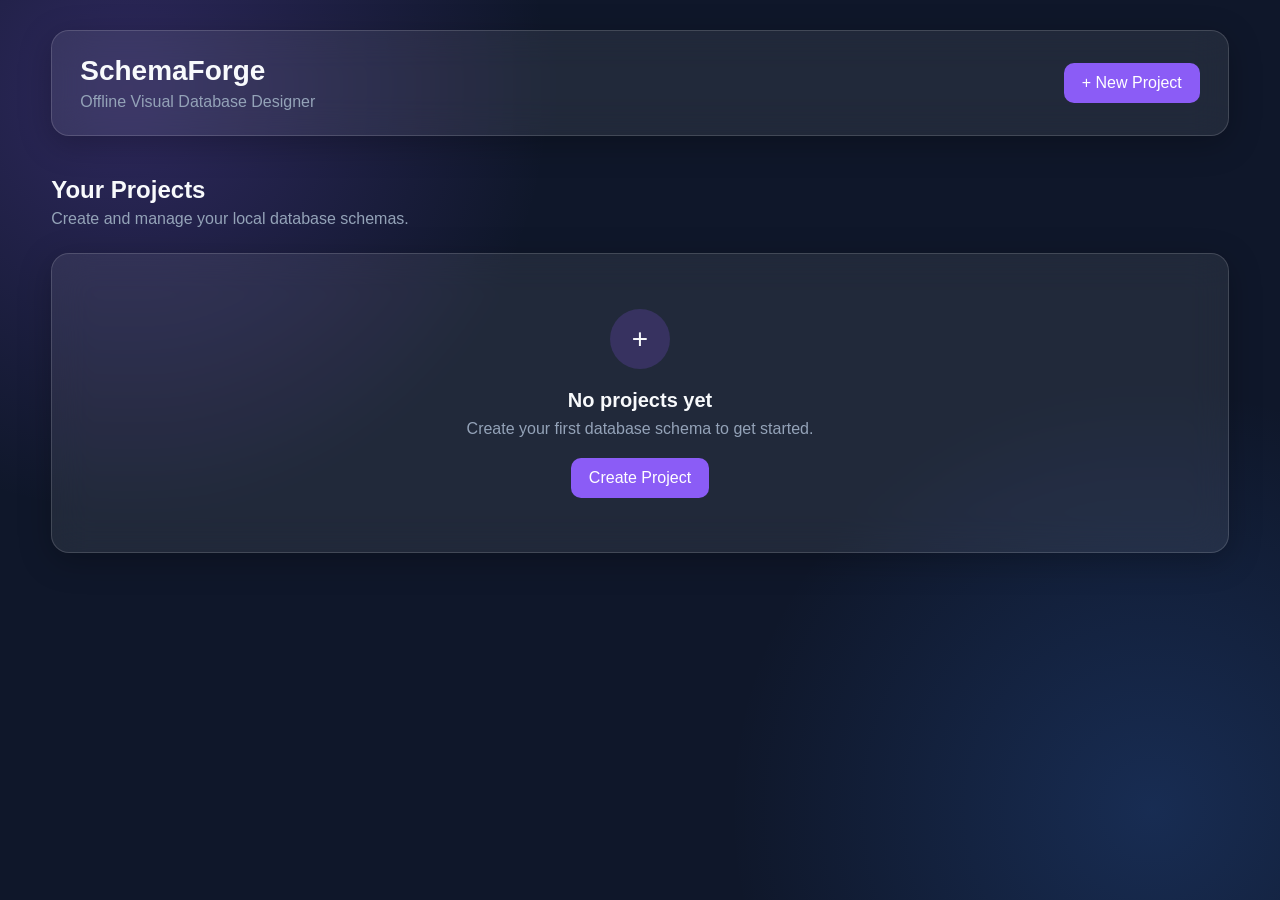
<file: index.html>
<!DOCTYPE html>
<html lang="en">

<head>
    <meta charset="UTF-8">

    <meta
        name="viewport"
        content="width=device-width, initial-scale=1.0"
    >

    <title>SchemaForge</title>

    <link rel="stylesheet" href="css/style.css">
    <link rel="stylesheet" href="css/components.css">

    <script type="module" src="js/app.js"></script>


</head>

<body>

    <main class="app-container">

        <header class="topbar glass-panel">

            <div>
                <h1>SchemaForge</h1>

                <p>
                    Offline Visual Database Designer
                </p>
            </div>

            <button
                id="create-project-btn"
                class="primary-button"
            >
                + New Project
            </button>

        </header>


        <section class="dashboard">

            <div class="section-heading">

                <h2>Your Projects</h2>

                <p>
                    Create and manage your local database schemas.
                </p>

            </div>


            <div
                id="project-list"
                class="project-list"
            >

                <div class="empty-state glass-panel">

                    <div class="empty-icon">
                        +
                    </div>

                    <h3>No projects yet</h3>

                    <p>
                        Create your first database schema to get started.
                    </p>

                    <button
                        id="empty-create-project-btn"
                        class="primary-button"
                    >
                        Create Project
                    </button>

                </div>

            </div>

        </section>

    </main>



</body>

</html>
</file>
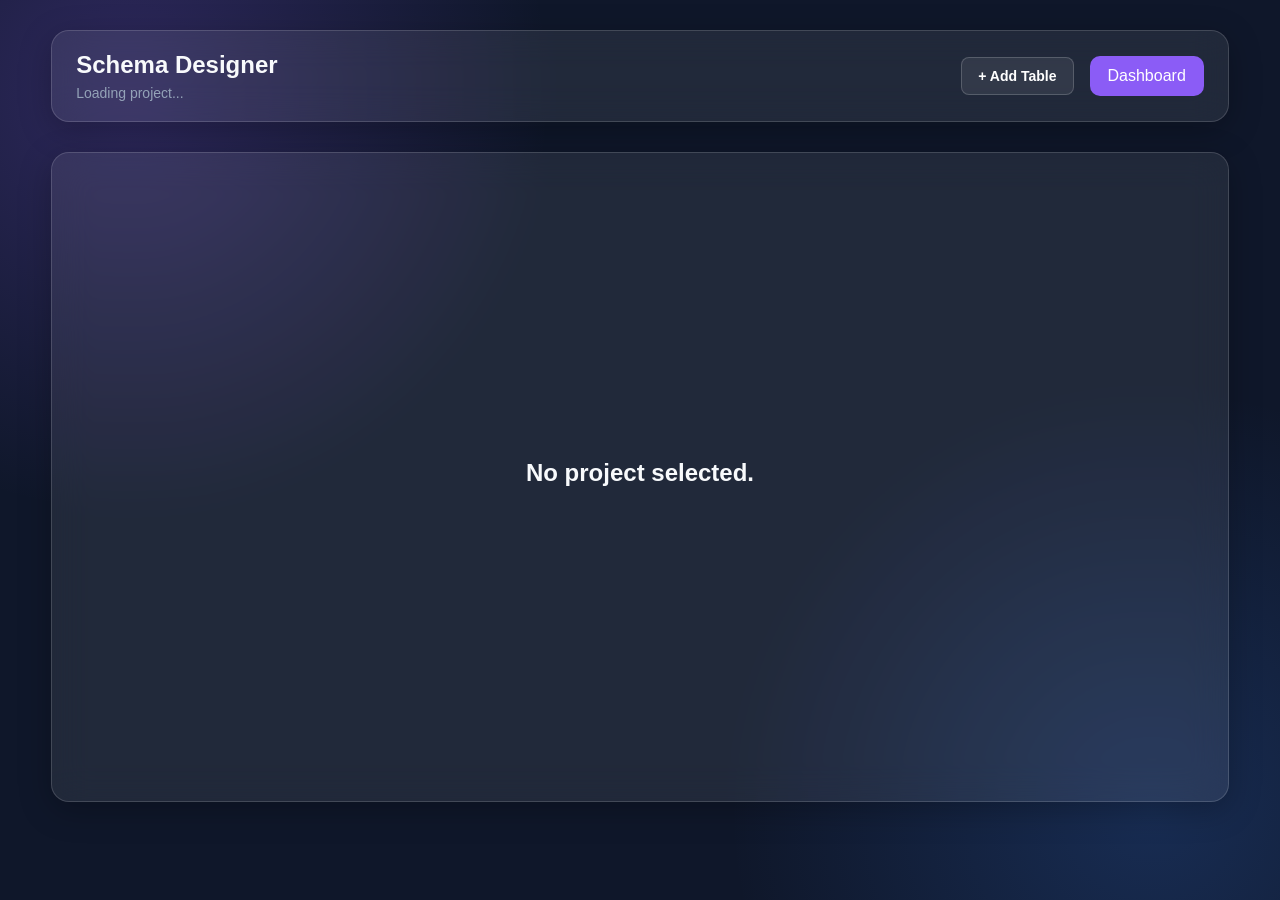
<file: designer.html>
<!doctype html>
<html lang="en">
  <head>
    <meta charset="UTF-8" />

    <meta name="viewport" content="width=device-width, initial-scale=1.0" />

    <title>SchemaForge — Designer</title>

    <link rel="stylesheet" href="css/style.css" />
    <link rel="stylesheet" href="css/components.css" />
    <link rel="stylesheet" href="css/designer.css" />
    <link rel="stylesheet" href="css/canvas.css" />

    <script type="module" src="js/app.js"></script>
  </head>

  <body>
    <main class="app-container">
      <header class="topbar glass-panel">
        <div>
          <h1 id="project-title">Schema Designer</h1>

          <p id="project-description">Loading project...</p>
        </div>

        <button id="add-table-button" class="add-table-button">
          + Add Table
        </button>

        <a href="index.html" class="primary-button"> Dashboard </a>
      </header>

      <section id="schema-canvas" class="schema-canvas glass-panel">
        <div class="canvas-placeholder">
          <h2>Schema Canvas</h2>

          <p>Tables and relationships will appear here.</p>
        </div>
      </section>

      <div id="column-modal" class="modal hidden">
        <div class="modal-content">
          <div class="modal-header">
            <h2 id="column-modal-title">Add Column</h2>

            <button
              id="close-column-modal"
              class="modal-close-button"
              type="button"
            >
              ×
            </button>
          </div>

          <form id="column-form">
            <div class="form-group">
              <label for="column-name">Column Name</label>
              <input id="column-name" type="text" required />
            </div>

            <div class="form-group">
              <label for="column-data-type">Data Type</label>

              <select id="column-data-type">
                <option value="INTEGER">INTEGER</option>
                <option value="VARCHAR">VARCHAR</option>
                <option value="TEXT">TEXT</option>
                <option value="BOOLEAN">BOOLEAN</option>
                <option value="DATE">DATE</option>
                <option value="DATETIME">DATETIME</option>
                <option value="DECIMAL">DECIMAL</option>
              </select>
            </div>

            <div class="form-group checkbox-group">
              <label>
                <input id="column-primary-key" type="checkbox" />
                Primary Key
              </label>

              <label>
                <input id="column-unique" type="checkbox" />
                Unique
              </label>

              <label>
                <input id="column-nullable" type="checkbox" checked />
                Nullable
              </label>

              <label>
                <input id="column-foreign-key" type="checkbox" />
                Foreign Key
              </label>
            </div>

            <div id="foreign-key-fields" class="foreign-key-fields hidden">
              <div class="form-group">
                <label for="foreign-key-table"> Referenced Table </label>

                <select id="foreign-key-table">
                  <option value="">Select table</option>
                </select>
              </div>

              <div class="form-group">
                <label for="foreign-key-column"> Referenced Column </label>

                <select id="foreign-key-column">
                  <option value="">Select column</option>
                </select>
              </div>
            </div>

            <div class="form-group">
              <label for="column-default">Default Value</label>
              <input id="column-default" type="text" />
            </div>

            <div class="modal-actions">
              <button
                type="button"
                id="cancel-column-modal"
                class="secondary-button"
              >
                Cancel
              </button>

              <button type="submit" class="save-button">Save Column</button>
            </div>
          </form>
        </div>
      </div>

      <!-- TABLE MODAL MUST BE OUTSIDE COLUMN MODAL -->

      <div id="table-modal" class="modal hidden">
        <div class="modal-content">
          <div class="modal-header">
            <h2 id="table-modal-title">Add Table</h2>

            <button
              id="close-table-modal"
              class="modal-close-button"
              type="button"
            >
              ×
            </button>
          </div>

          <form id="table-form">
            <div class="form-group">
              <label for="table-name">Table Name</label>

              <input id="table-name" type="text" required />
            </div>

            <div class="modal-actions">
              <button
                type="button"
                id="cancel-table-modal"
                class="secondary-button"
              >
                Cancel
              </button>

              <button type="submit" class="save-button">Save Table</button>
            </div>
          </form>
        </div>
      </div>
    </main>
  </body>
</html>
</file>
<file: css/style.css>
* {
    box-sizing: border-box;
    margin: 0;
    padding: 0;
}

:root {
    --background: #0f172a;

    --surface: rgba(255, 255, 255, 0.08);
    --surface-hover: rgba(255, 255, 255, 0.12);

    --border: rgba(255, 255, 255, 0.15);

    --text-primary: #f8fafc;
    --text-secondary: #94a3b8;

    --accent: #8b5cf6;
    --accent-hover: #7c3aed;

    --radius: 18px;
}

html,
body {
    min-height: 100%;
}

body {
    min-height: 100vh;

    font-family:
        Arial,
        Helvetica,
        sans-serif;

    color: var(--text-primary);

    background:
        radial-gradient(
            circle at 10% 10%,
            rgba(139, 92, 246, 0.25),
            transparent 30%
        ),
        radial-gradient(
            circle at 90% 90%,
            rgba(59, 130, 246, 0.2),
            transparent 30%
        ),
        var(--background);
}

button,
a {
    font: inherit;
}

button {
    border: none;
}

a {
    text-decoration: none;
}

.app-container {
    width: min(1200px, 92%);
    margin: 0 auto;
    padding: 30px 0;
}

.glass-panel {
    background: var(--surface);

    border: 1px solid var(--border);

    border-radius: var(--radius);

    backdrop-filter: blur(18px);
    -webkit-backdrop-filter: blur(18px);

    box-shadow:
        0 8px 32px rgba(0, 0, 0, 0.25);
}

.topbar {
    display: flex;

    justify-content: space-between;
    align-items: center;

    padding: 24px 28px;
}

.topbar h1 {
    font-size: 28px;
}

.topbar p {
    margin-top: 6px;
    color: var(--text-secondary);
}

.primary-button {
    display: inline-flex;

    justify-content: center;
    align-items: center;

    padding: 11px 18px;

    border-radius: 10px;

    color: white;
    background: var(--accent);

    cursor: pointer;

    transition:
        background 0.2s ease,
        transform 0.2s ease;
}

.primary-button:hover {
    background: var(--accent-hover);
    transform: translateY(-1px);
}

.dashboard {
    margin-top: 40px;
}

.section-heading h2 {
    font-size: 24px;
}

.section-heading p {
    margin-top: 6px;
    color: var(--text-secondary);
}

.project-list {
    margin-top: 25px;
}

.empty-state {
    min-height: 300px;

    display: flex;

    flex-direction: column;

    justify-content: center;
    align-items: center;

    text-align: center;

    padding: 30px;
}

.empty-icon {
    width: 60px;
    height: 60px;

    display: grid;
    place-items: center;

    margin-bottom: 20px;

    border-radius: 50%;

    background: rgba(139, 92, 246, 0.2);

    font-size: 28px;
}

.empty-state h3 {
    font-size: 20px;
}

.empty-state p {
    margin: 8px 0 20px;

    color: var(--text-secondary);
}

@media (max-width: 700px) {

    .app-container {
        width: 94%;
        padding: 18px 0;
    }

    .topbar {
        flex-direction: column;
        align-items: flex-start;
        gap: 18px;
    }

    .topbar .primary-button {
        width: 100%;
    }

    .schema-canvas {
        min-height: 500px;
    }

    .empty-state {
        padding: 25px 18px;
    }
}
</file>
<file: css/components.css>
.project-card {
    padding: 22px;

    margin-bottom: 16px;

    transition:
        transform 0.2s ease,
        background 0.2s ease;
}

.project-card:hover {
    transform: translateY(-2px);

    background: var(--surface-hover);
}

.project-card h3 {
    font-size: 20px;
}

.project-card p {
    margin-top: 8px;

    color: var(--text-secondary);

    line-height: 1.5;
}

.project-actions {
    display: flex;

    gap: 10px;

    margin-top: 18px;
}

.delete-button {
    padding: 11px 18px;

    border-radius: 10px;

    color: var(--text-primary);

    background: rgba(255, 255, 255, 0.08);

    cursor: pointer;
}

.delete-button:hover {
    background: rgba(239, 68, 68, 0.2);
}

.add-table-button {
    padding: 10px 16px;

    border: 1px solid rgba(255, 255, 255, 0.18);
    border-radius: 8px;

    background: rgba(255, 255, 255, 0.08);

    color: #ffffff;

    font-size: 14px;
    font-weight: 600;

    cursor: pointer;

    transition:
        background 0.2s ease,
        border-color 0.2s ease;
}

.add-table-button:hover {
    background: rgba(255, 255, 255, 0.14);

    border-color: rgba(255, 255, 255, 0.3);
}

.add-table-button:active {
    transform: translateY(1px);
}


/* =========================
   Modal / Side Panel
   ========================= */

.modal {
    position: fixed;

    inset: 0;

    z-index: 1000;

    pointer-events: none;
}

.modal.hidden {
    display: none;
}

.modal-content::before {
    content: "";

    position: absolute;

    left: -6px;
    top: 24px;

    width: 11px;
    height: 11px;

    background: rgba(20, 25, 40, 0.97);

    border-left: 1px solid rgba(255, 255, 255, 0.16);
    border-bottom: 1px solid rgba(255, 255, 255, 0.16);

    transform: rotate(45deg);
}

.modal-content {
    position: fixed;

    width: 280px;
    max-width: calc(100vw - 24px);

    box-sizing: border-box;

    padding: 16px;

    border: 1px solid rgba(255, 255, 255, 0.16);
    border-radius: 10px;

    background: rgba(20, 25, 40, 0.62);

    backdrop-filter: blur(18px) saturate(140%);
    -webkit-backdrop-filter: blur(18px) saturate(140%);

    box-shadow:
        0 12px 30px rgba(0, 0, 0, 0.4);

    pointer-events: auto;
    z-index: 10001;
}

.modal-header {
    display: flex;

    align-items: center;
    justify-content: space-between;

    margin-bottom: 18px;
}

.modal-header h2 {
    margin: 0;

    color: var(--text-primary);

    font-size: 18px;
    font-weight: 650;
}

.modal-close-button {
    width: 36px;
    height: 36px;

    display: flex;

    align-items: center;
    justify-content: center;

    border: none;
    border-radius: 8px;

    background: transparent;

    color: var(--text-secondary);

    font-size: 24px;
    line-height: 1;

    cursor: pointer;

    transition:
        background 0.2s ease,
        color 0.2s ease;
}

.modal-close-button:hover {
    background: rgba(255, 255, 255, 0.07);

    color: #ffffff;
}


/* =========================
   Form
   ========================= */

.form-group {
    display: flex;

    flex-direction: column;

    gap: 5px;

    margin-bottom: 14px;
}

.form-group label {
    color: var(--text-primary);

    font-size: 14px;
    font-weight: 500;
}

.form-group input,
.form-group select {
    width: 100%;

    box-sizing: border-box;

    padding: 8px 10px;

    border: 1px solid rgba(255, 255, 255, 0.12);
    border-radius: 8px;

    background: rgba(255, 255, 255, 0.07);

    color: #f8fafc;

    font-size: 13px;

    outline: none;

    box-shadow:
        inset 0 1px 0 rgba(255, 255, 255, 0.04);

    transition:
        background 0.2s ease,
        border-color 0.2s ease;
}

.form-group input:focus,
.form-group select:focus {
    background: rgba(255, 255, 255, 0.1);

    border-color: rgba(139, 92, 246, 0.8);
}

.form-group select option {
    background: #141927;

    color: #ffffff;
}

.form-group select {
    width: 100%;
    padding: 10px 36px 10px 12px;

    color: #f1f5f9;
    background-color: rgba(15, 23, 42, 0.85);

    border: 1px solid rgba(255, 255, 255, 0.14);
    border-radius: 8px;

    font: inherit;
    font-size: 14px;

    outline: none;
    cursor: pointer;

    transition:
        border-color 0.2s ease,
        background-color 0.2s ease,
        box-shadow 0.2s ease;
}

.form-group select:hover {
    border-color: rgba(139, 92, 246, 0.6);
}

.form-group select:focus {
    border-color: #8b5cf6;

    box-shadow:
        0 0 0 3px rgba(139, 92, 246, 0.15);

    background-color: rgba(15, 23, 42, 0.95);
}

.form-group select option {
    color: #f1f5f9;
    background-color: #111827;

    padding: 8px;
}

/* =========================
   Checkboxes
   ========================= */

.checkbox-group {
    display: flex;

    flex-direction: column;

    gap: 12px;
}

.checkbox-group label {
    display: flex;

    align-items: center;

    gap: 10px;

    color: var(--text-primary);

    cursor: pointer;
}

.checkbox-group input {
    width: 16px;
    height: 16px;

    accent-color: #8b5cf6;
}


/* =========================
   Modal Actions
   ========================= */

.modal-actions {
    display: flex;

    justify-content: flex-end;

    gap: 10px;

    margin-top: 32px;
}


/* =========================
   Secondary Button
   ========================= */

.secondary-button {
    padding: 8px 12px;

    border: 1px solid rgba(255, 255, 255, 0.14);
    border-radius: 8px;

    background: rgba(255, 255, 255, 0.06);

    color: #e2e8f0;

    font-size: 13px;
    font-weight: 500;

    cursor: pointer;

    transition:
        background 0.2s ease,
        border-color 0.2s ease;
}

.secondary-button:hover {
    background: rgba(255, 255, 255, 0.1);

    border-color: rgba(255, 255, 255, 0.25);
}

.secondary-button:active {
    transform: translateY(1px);
}

.save-button {
    padding: 8px 12px;

    border: 1px solid rgba(255, 255, 255, 0.14);
    border-radius: 8px;

    background: rgba(255, 255, 255, 0.06);

    color: #e2e8f0;

    font-size: 13px;
    font-weight: 500;

    cursor: pointer;

    transition:
        background 0.2s ease,
        border-color 0.2s ease;
}

.save-button:hover {
    background: rgba(255, 255, 255, 0.1);

    border-color: rgba(255, 255, 255, 0.25);
}

.save-button:active {
    transform: translateY(1px);
}

.table-create-editor {
    width: 350px;
    padding: 20px;
}

.table-create-editor .modal-header {
    margin-bottom: 18px;
}

.table-create-editor .modal-actions {
    margin-top: 24px;
}

.table-edit-editor {
    width: 250px;
    padding: 14px;
}

.table-edit-editor .modal-header {
    margin-bottom: 12px;
}

.table-edit-editor .modal-header h2 {
    font-size: 17px;
}

.table-edit-editor .form-group {
    margin-bottom: 12px;
}

.table-edit-editor .modal-actions {
    margin-top: 16px;
}

.table-create-editor::before,
.table-create-editor::after {
    display: none;
}

.foreign-key-fields {
    margin-top: 12px;
    padding-top: 12px;
    border-top: 1px solid rgba(255, 255, 255, 0.1);
}

.foreign-key-fields.hidden {
    display: none;
}

#column-modal .modal-content {
    max-height: calc(100vh - 32px);
    overflow-y: auto;
    overflow-x: hidden;

    scrollbar-width: thin;
    overscroll-behavior: contain;
}

#column-modal {
    overflow: hidden;
}
</file>
<file: css/designer.css>
.topbar {
    display: flex;
    align-items: center;
    gap: 16px;
    padding: 20px 24px;
}

.topbar > div {
    flex: 1;
}

.topbar h1 {
    margin: 0;
    font-size: 24px;
    color: var(--text-primary);
}

.topbar p {
    margin: 6px 0 0;
    color: var(--text-secondary);
    font-size: 14px;
}

.topbar .add-table-button,
.topbar .primary-button {
    flex-shrink: 0;
}

@media (max-width: 700px) {
    .topbar {
        flex-wrap: wrap;
    }

    .topbar > div {
        flex-basis: 100%;
    }

    .topbar .add-table-button,
    .topbar .primary-button {
        flex: 1;
    }
}
</file>
<file: css/canvas.css>
.schema-canvas {
    position: relative;
    min-height: 650px;
    margin-top: 30px;
    overflow: visible;
}

.canvas-placeholder {
    position: absolute;
    top: 50%;
    left: 50%;
    transform: translate(-50%, -50%);
    text-align: center;
    color: var(--text-secondary);
}

.canvas-placeholder h2 {
    color: var(--text-primary);
    margin-bottom: 8px;
}

.schema-table {
    position: absolute;
    width: 220px;
    border-radius: 10px;
    overflow: hidden;
    background: rgba(20, 25, 40, 0.95);
    border: 1px solid rgba(255, 255, 255, 0.15);
}

.schema-table-header {
    padding: 12px;
    font-weight: 600;
    border-bottom: 1px solid rgba(255, 255, 255, 0.1);
}

.schema-table-body {
    padding: 12px;
    font-size: 14px;
}

.table-actions {
    display: flex;
    align-items: center;
    gap: 4px;
}

.edit-table-button,
.delete-table-button {
    border: none;
    background: transparent;
    font-size: 16px;
    cursor: pointer;
    padding: 2px 5px;
    color: #94a3b8;
}

.edit-table-button:hover {
    color: #ffffff;
}

.delete-table-button:hover {
    color: #f87171;
}

.schema-column {
    display: flex;
    justify-content: space-between;
    align-items: center;
    padding: 8px 10px 8px 12px;
    border-bottom: 1px solid rgba(255, 255, 255, 0.06);
}

.column-info {
    display: flex;
    flex: 1;
    justify-content: space-between;
    gap: 12px;
}

.column-name {
    color: #e2e8f0;
    font-size: 13px;
}

.column-type {
    color: #94a3b8;
    font-size: 12px;
}

.column-actions {
    display: flex;
    gap: 3px;
    margin-left: 8px;
}

.edit-column-button,
.delete-column-button {
    border: none;
    background: transparent;
    padding: 2px 4px;
    cursor: pointer;
    color: #94a3b8;
}

.edit-column-button:hover {
    color: #ffffff;
}

.delete-column-button:hover {
    color: #f87171;
}

.no-columns {
    margin: 0;
    padding: 12px;
    color: #94a3b8;
    font-size: 13px;
}

.add-column-button {
    width: 100%;
    padding: 8px 12px;
    border: none;
    border-top: 1px solid rgba(255, 255, 255, 0.06);
    background: transparent;
    color: #94a3b8;
    text-align: left;
    cursor: pointer;
    font-size: 13px;
}

.add-column-button:hover {
    background: rgba(255, 255, 255, 0.05);
    color: #ffffff;
}
</file>
